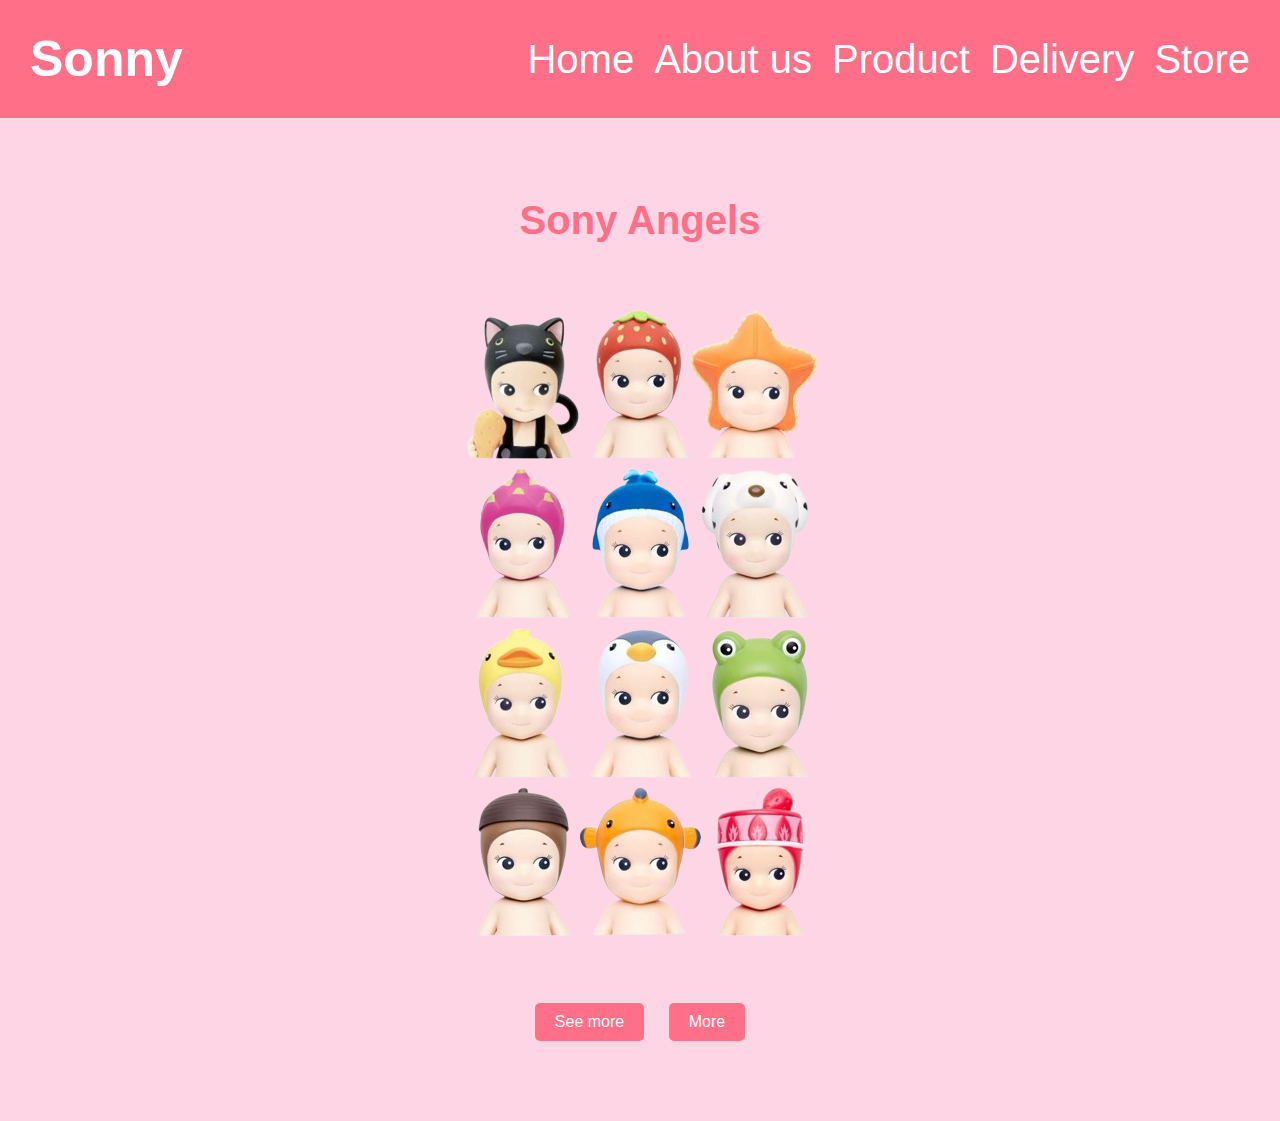
<file: SONYANGELS/index.html>
<!DOCTYPE html>
<html lang="en">
<head>
    <meta charset="UTF-8">
    <meta name="viewport" content="width=device-width, initial-scale=1.0">
    <title>Sony Angels</title>
    <link rel="stylesheet" href=style.css>
</head>
<body>
    <header>
        <div class="logo">Sonny</div>
        <nav>
            <ul>
                <li><a href="#">Home</a></li>
                <li><a href="About us.html">About us</a></li>
                <li><a href="Product.html">Product</a></li>
                <li><a href="Delivery.html">Delivery</a></li>
                <li><a href="Store.html">Store</a></li>
            </ul>
        </nav>
    </header>

    <main>
        <section class="product-section">
            <h1>Sony Angels</h1>
            <div class="illustration">
                <img src="mybabys.png" alt="Sony Angels">
            </div>
            <div class="buttons">
                <button>See more</button>
                <button>More</button>
            </div>
        </section>
    </main>
</body>
</html>
</file>
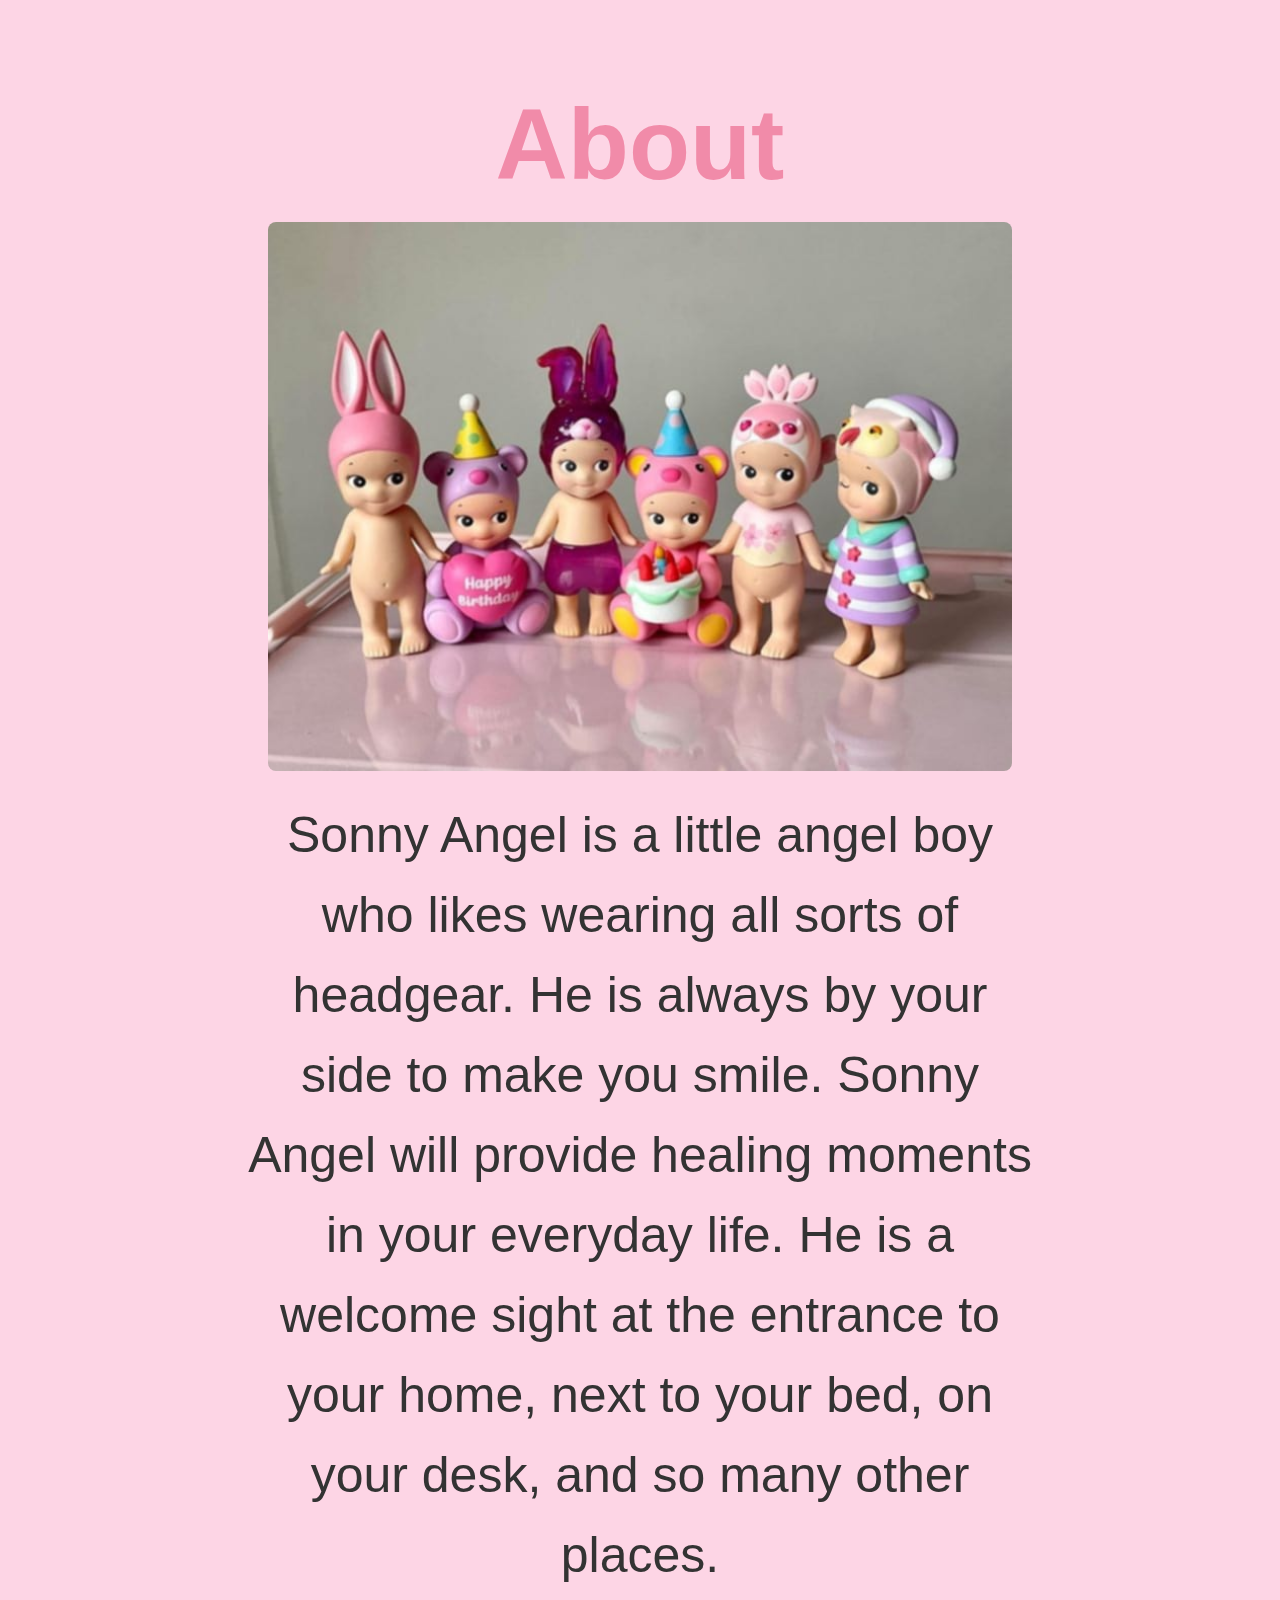
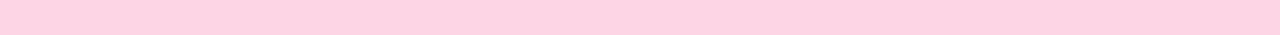
<file: SONYANGELS/About us.html>
<!DOCTYPE html>
<html lang="en">
<head>
    <meta charset="UTF-8">
    <meta name="viewport" content="width=device-width, initial-scale=1.0">
    <title>Sonny Angel</title>
    <style>
        body {
            font-family: Arial, sans-serif;
            background-color: #fdd5e5;
            color: #333;
            margin: 0;
            padding: 0;
        }

        .container {
            text-align: center;
            padding: 20px;
        }

        h1 {
            color: #f18ba9;
            font-size: 100px;
            margin-bottom: 20px;
        }

        img {
            width: 60%;
            height: auto;
            border-radius: 8px;
        }

        p {
            font-size: 50px;
            line-height: 1.6;
            margin: 20px auto;
            max-width: 800px;
        }
    </style>
</head>
<body>

    <div class="container">
        <h1>About</h1>
        <img src="cute.jpg" alt="Sonny Angel display">
        <p>
            Sonny Angel is a little angel boy who likes wearing all sorts of headgear. He is always by your side to make you smile. <span class="highlight">Sonny Angel</span> will provide healing moments in your everyday life. He is a welcome sight at the entrance to your home, next to your bed, on your desk, and so many other places.
        </p>
    </div>

</body>
</html>
</file>
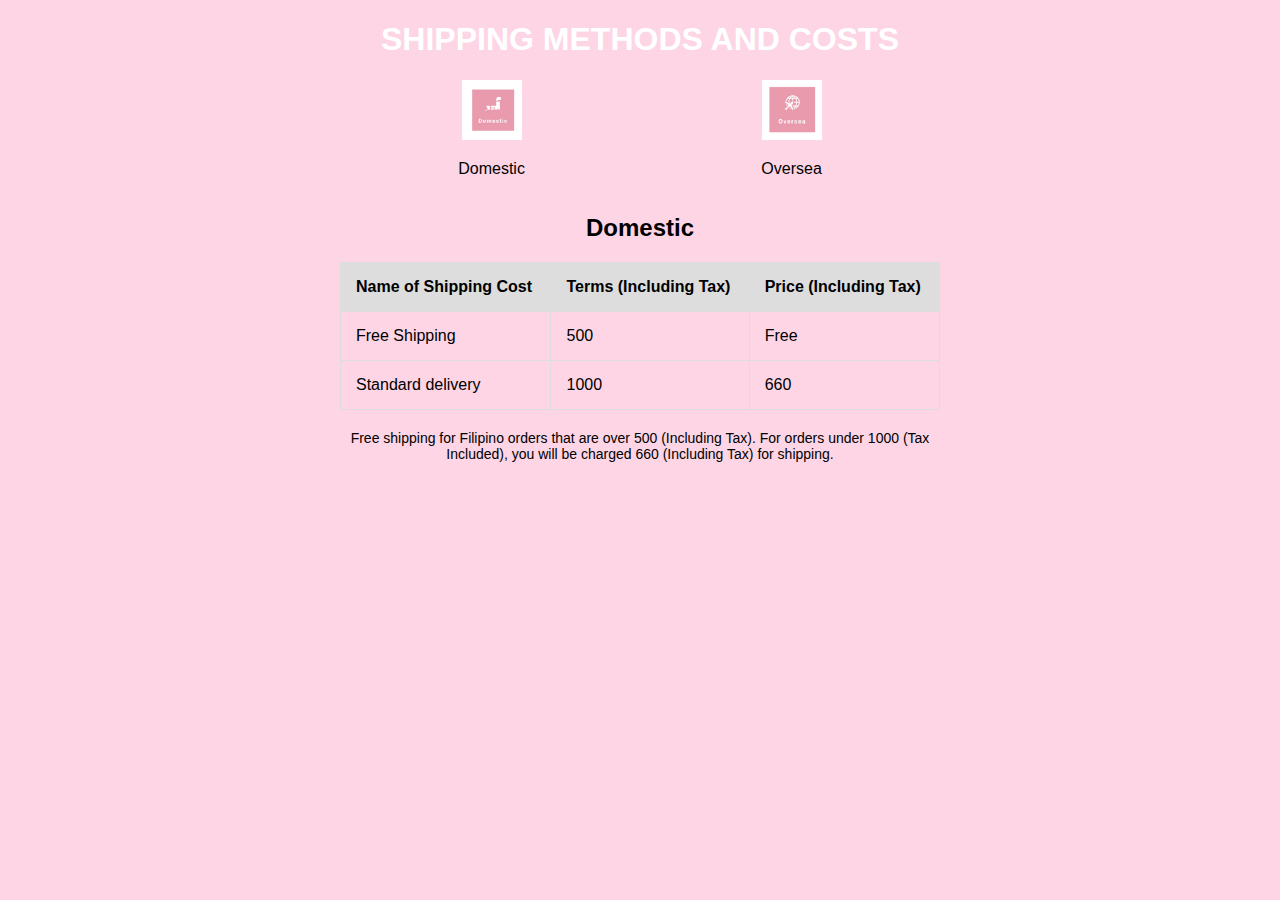
<file: SONYANGELS/Delivery.html>
<!DOCTYPE html>
<html lang="en">
<head>
    <meta charset="UTF-8">
    <meta name="viewport" content="width=device-width, initial-scale=1.0">
    <title>Shipping Methods and Costs</title>
    <style>
        body {
            font-family: Arial, sans-serif;
            text-align: center; 
            background-color: #FDD5E5;  
        }

        .container {
            max-width: 600px;
            margin: 0 auto;
        }

        h1 {
            color: white;
        }

        .shipping-options {
            display: flex;
            justify-content: space-around;
            margin: 20px 0;
        }

        .shipping-option {
            text-align: center;
        }

        .shipping-option img {
            width: 60px;
            height: 60px;
        }

        table {
            width: 100%;
            border-collapse: collapse;
            margin-top: 20px;
        }

        table, th, td {
            border: 1px solid #ddd;
        }

        th, td {
            padding: 15px;
            text-align: left;
        }

        th {
            background-color:  #ddd;
        }

        .note {
            margin-top: 20px;
            font-size: 14px;
        }
    </style>
</head>
<body>

<div class="container">
    <h1>SHIPPING METHODS AND COSTS</h1>

    <div class="shipping-options">
        <div class="shipping-option">
            <img src="logo2.png" alt="Domestic Shipping Icon">
            <p>Domestic</p>
        </div>
        <div class="shipping-option">
            <img src="logo1.png" alt="Oversea Shipping Icon">
            <p>Oversea</p>
        </div>
    </div>

    <h2>Domestic</h2>
    <table>
        <tr>
            <th>Name of Shipping Cost</th>
            <th>Terms (Including Tax)</th>
            <th>Price (Including Tax)</th>
        </tr>
        <tr>
            <td>Free Shipping</td>
            <td>500</td>
            <td>Free</td>
        </tr>
        <tr>
            <td>Standard delivery</td>
            <td>1000</td>
            <td>660</td>
        </tr>
    </table>

    <p class="note">
        Free shipping for Filipino orders that are over 500 (Including Tax). For orders under 1000 (Tax Included), you will be charged 660 (Including Tax) for shipping.
    </p>
</div>

</body>
</html>
</file>
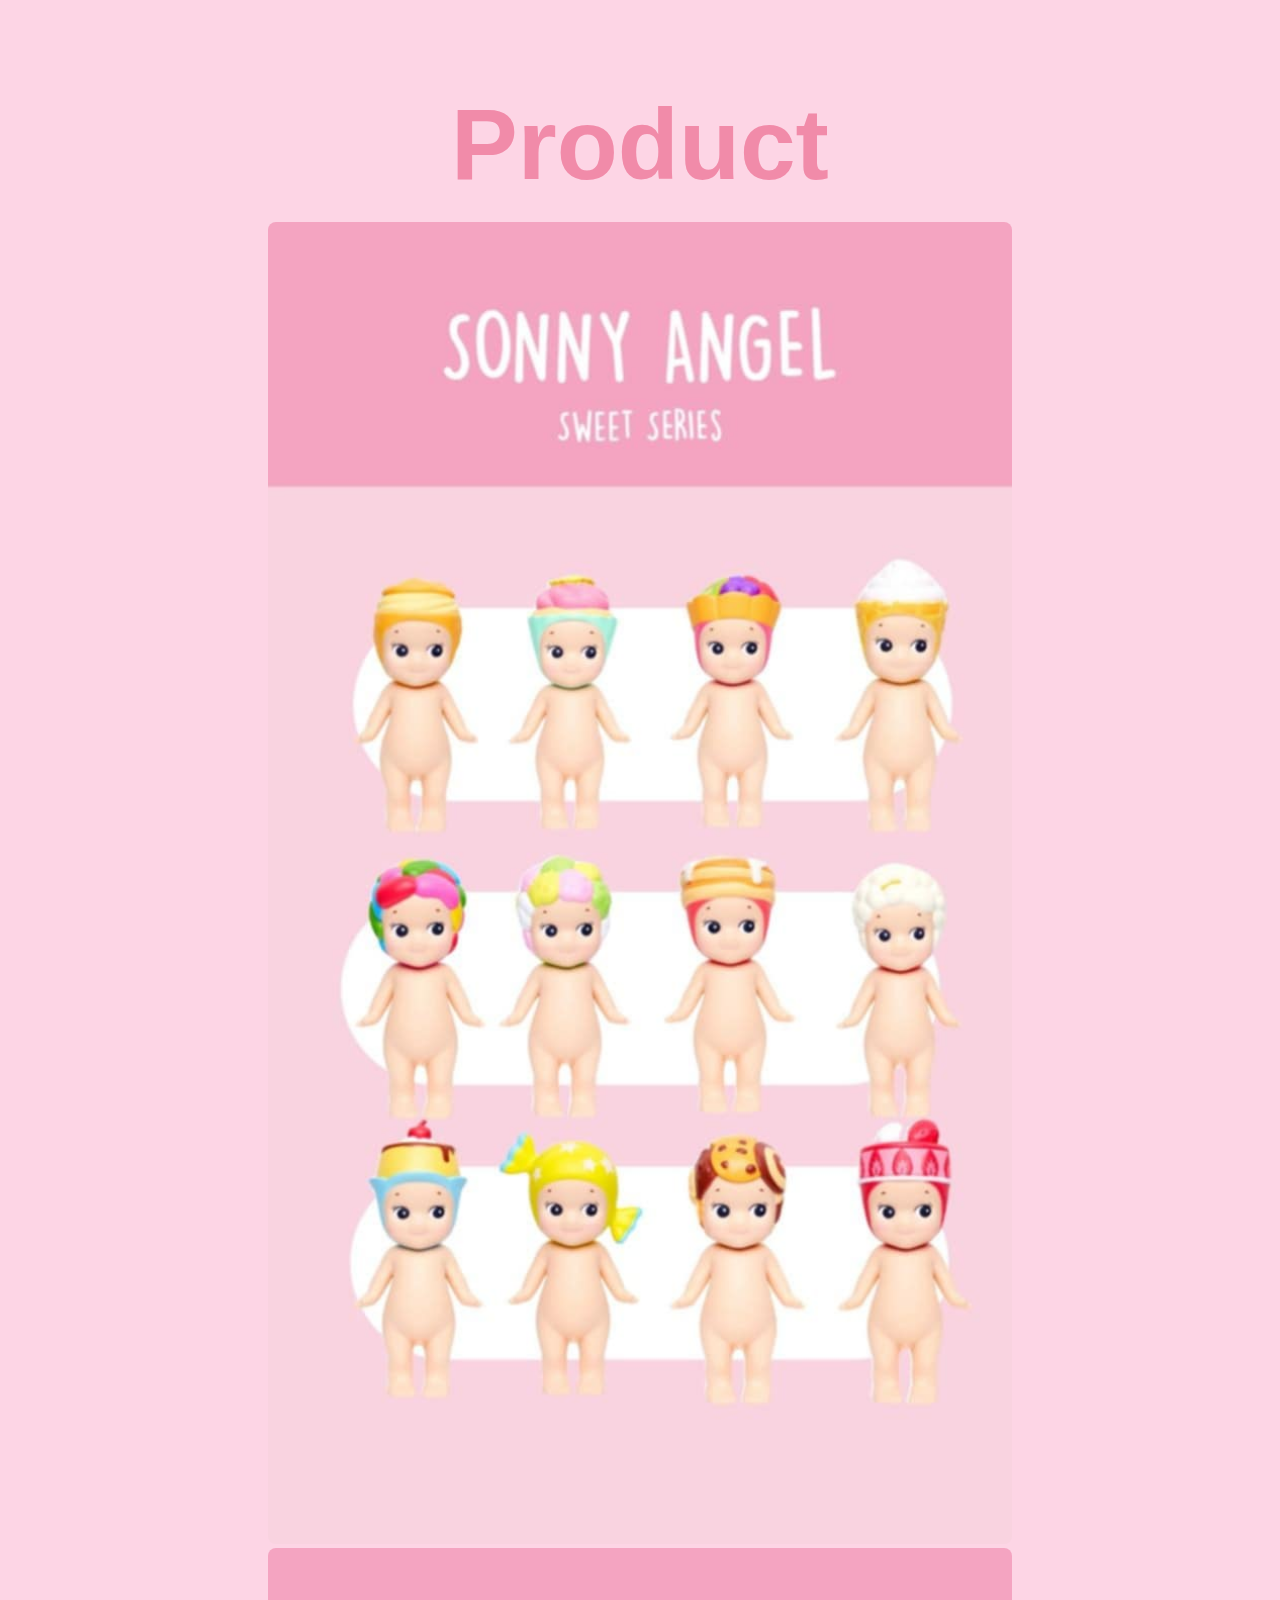
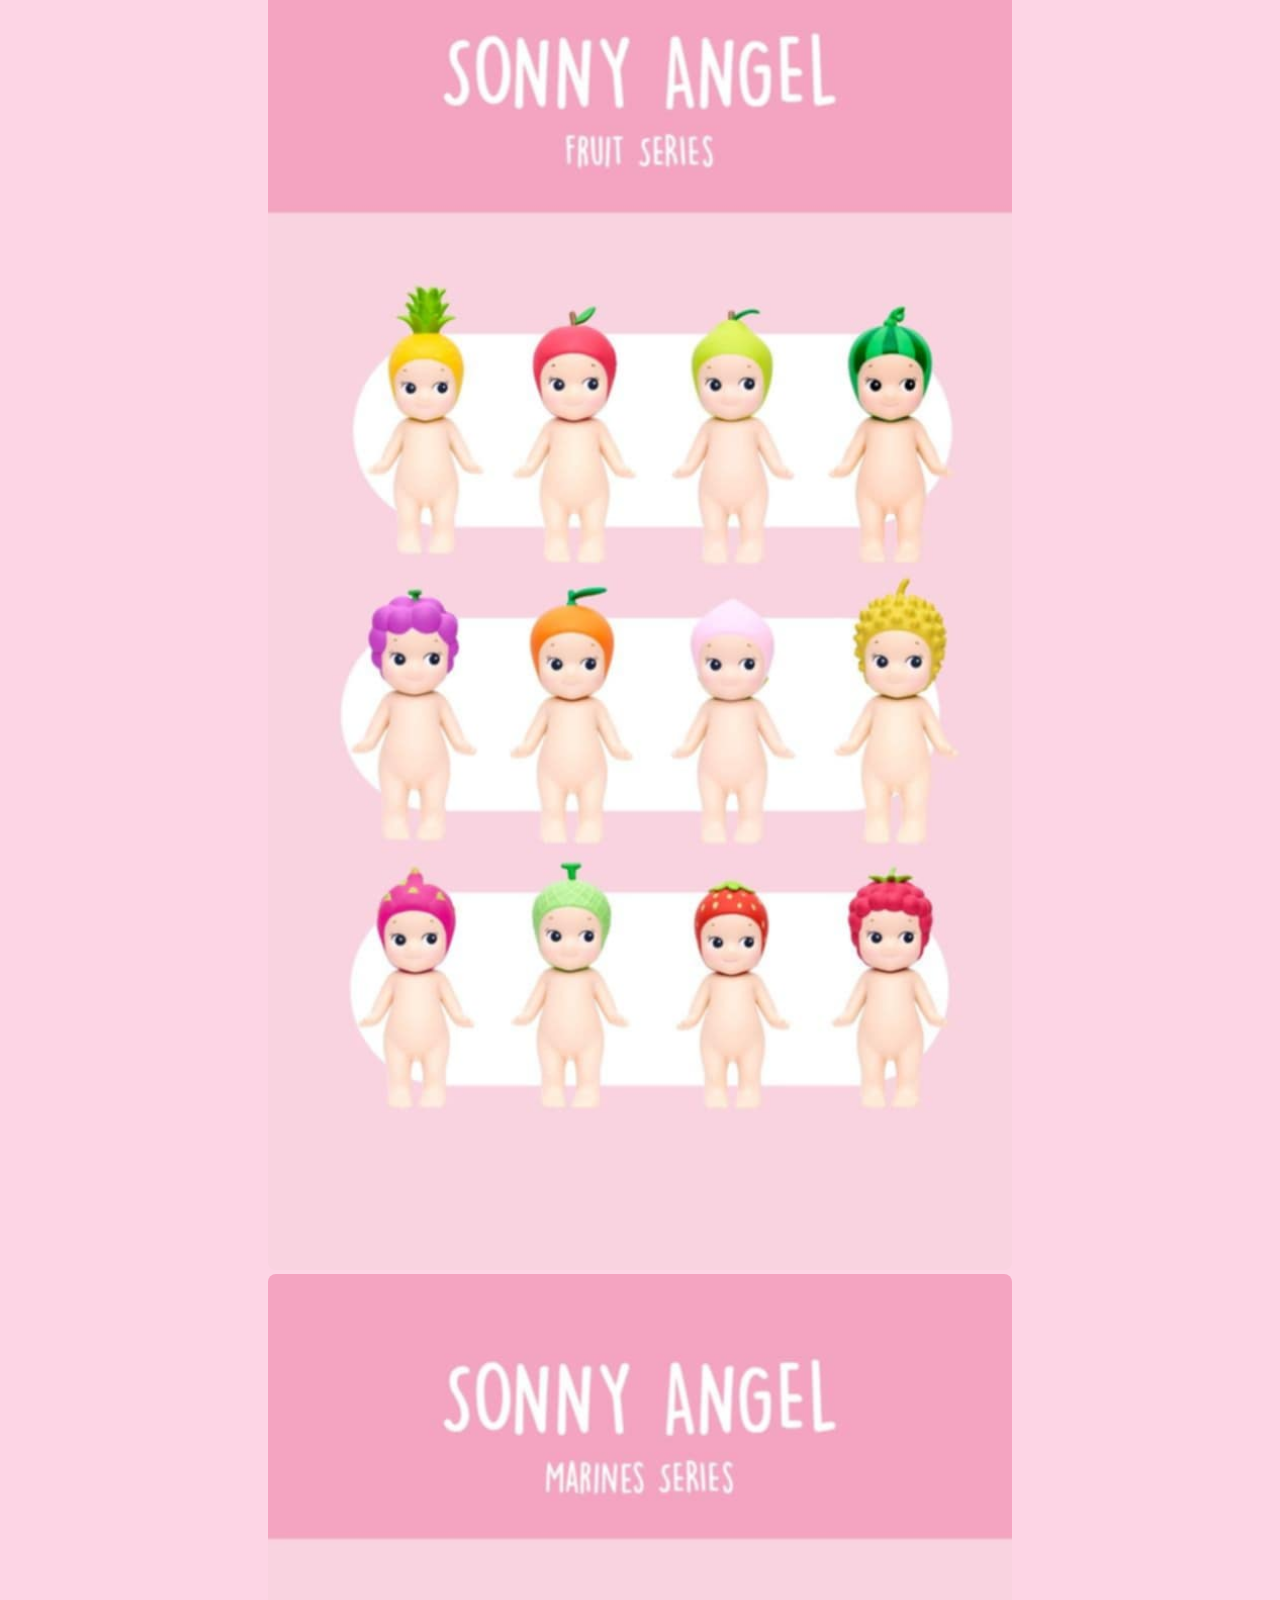
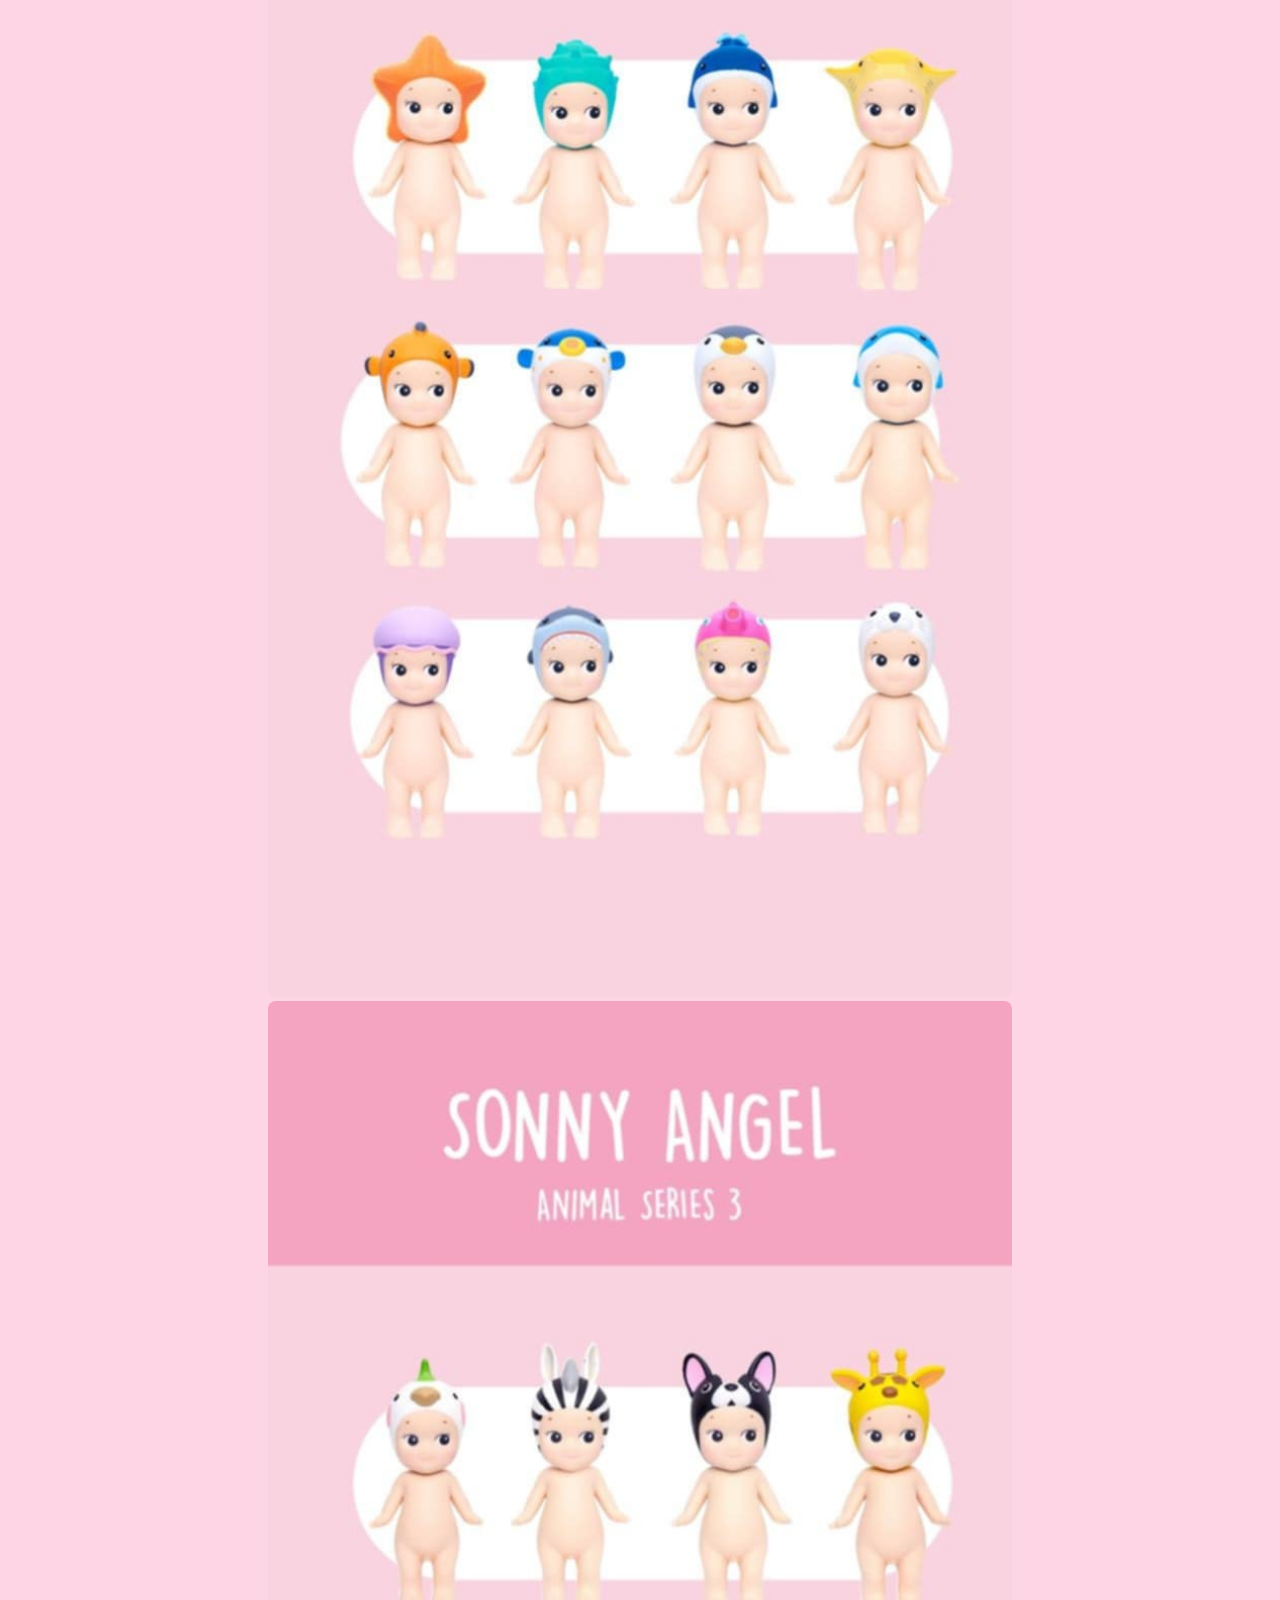
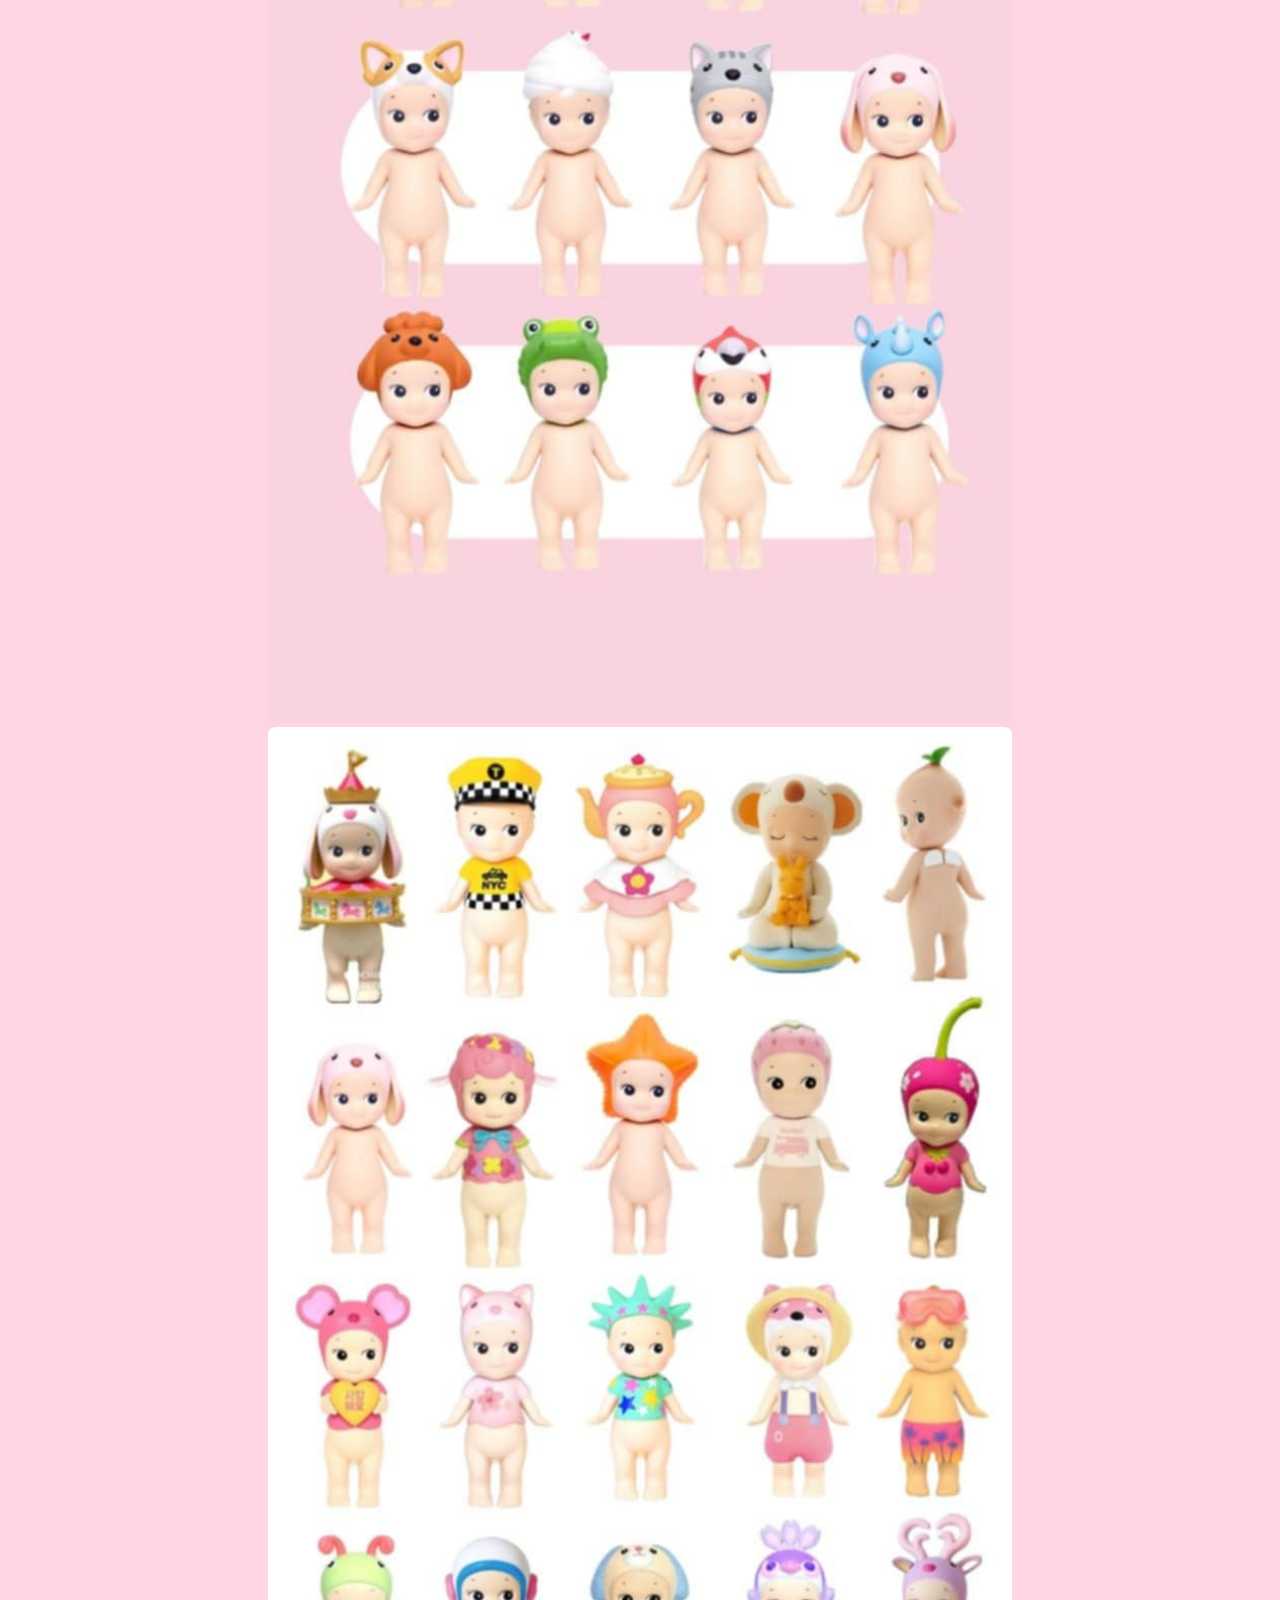
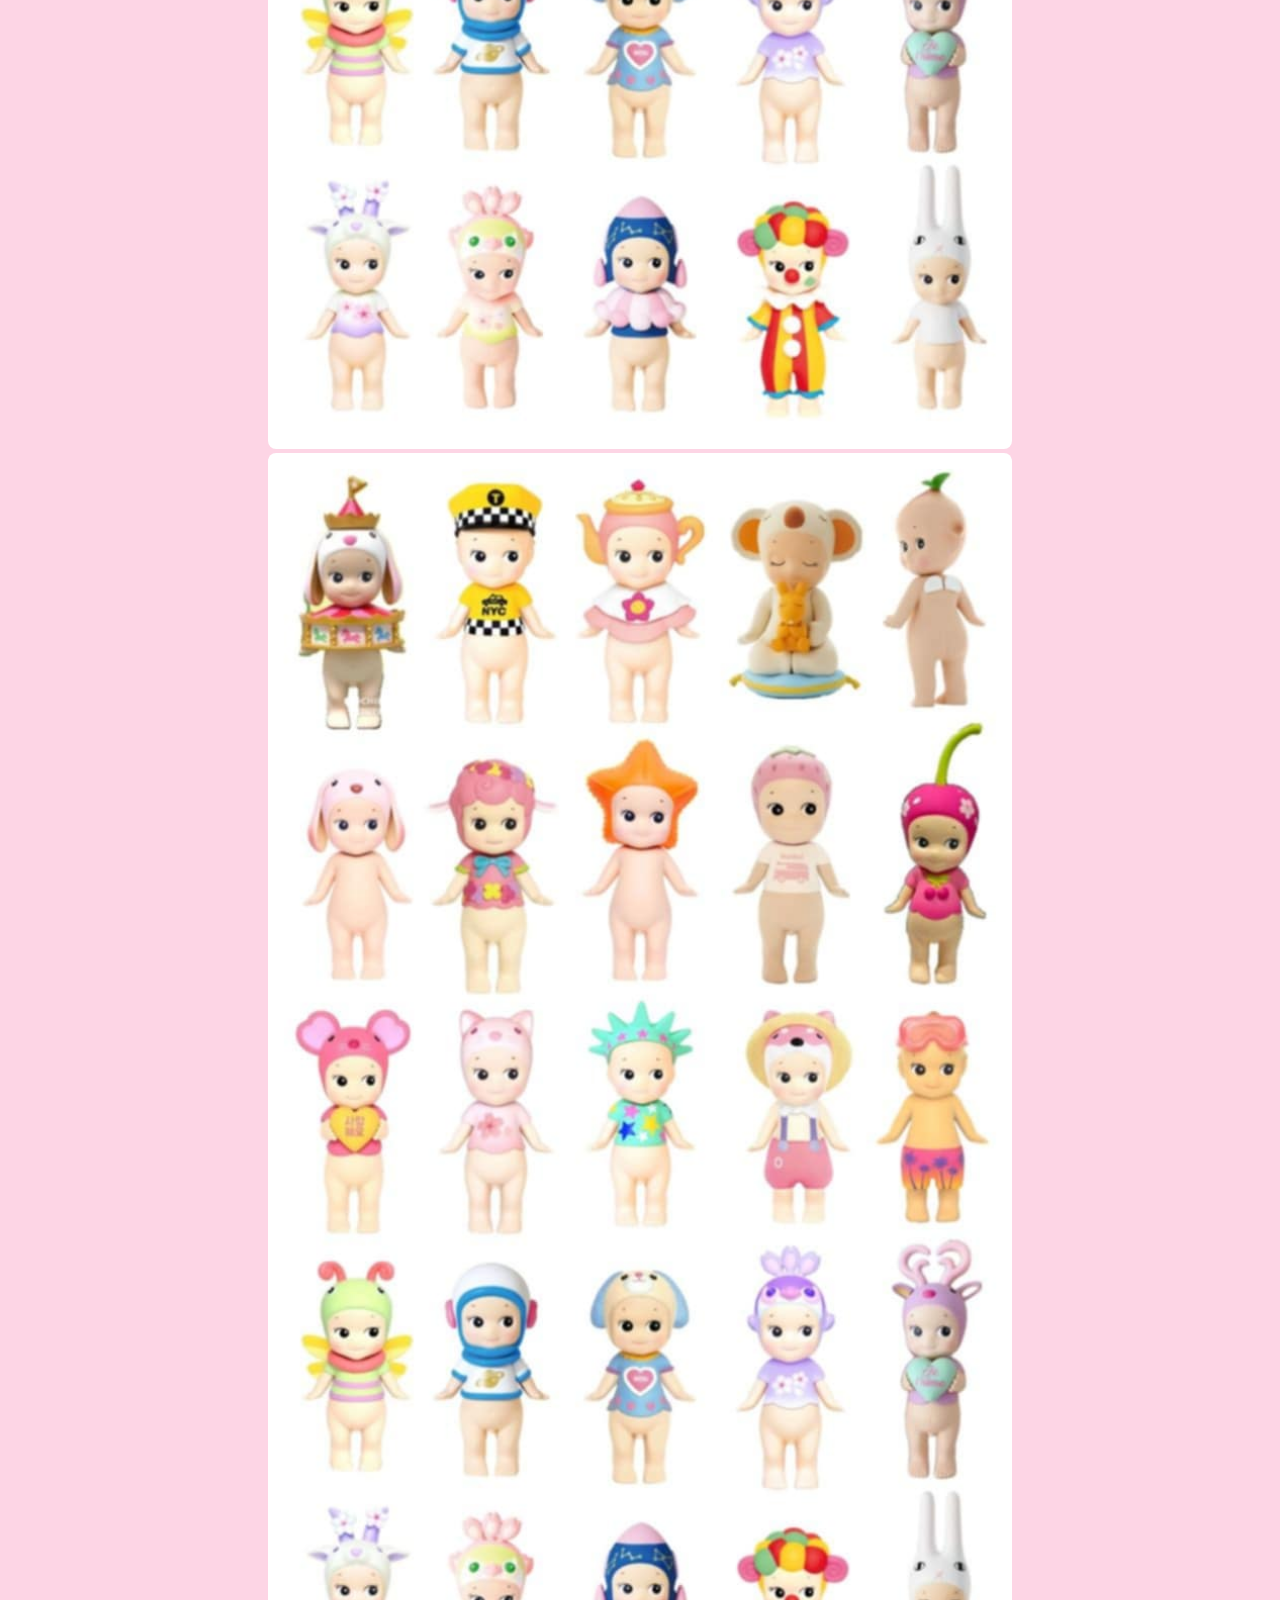
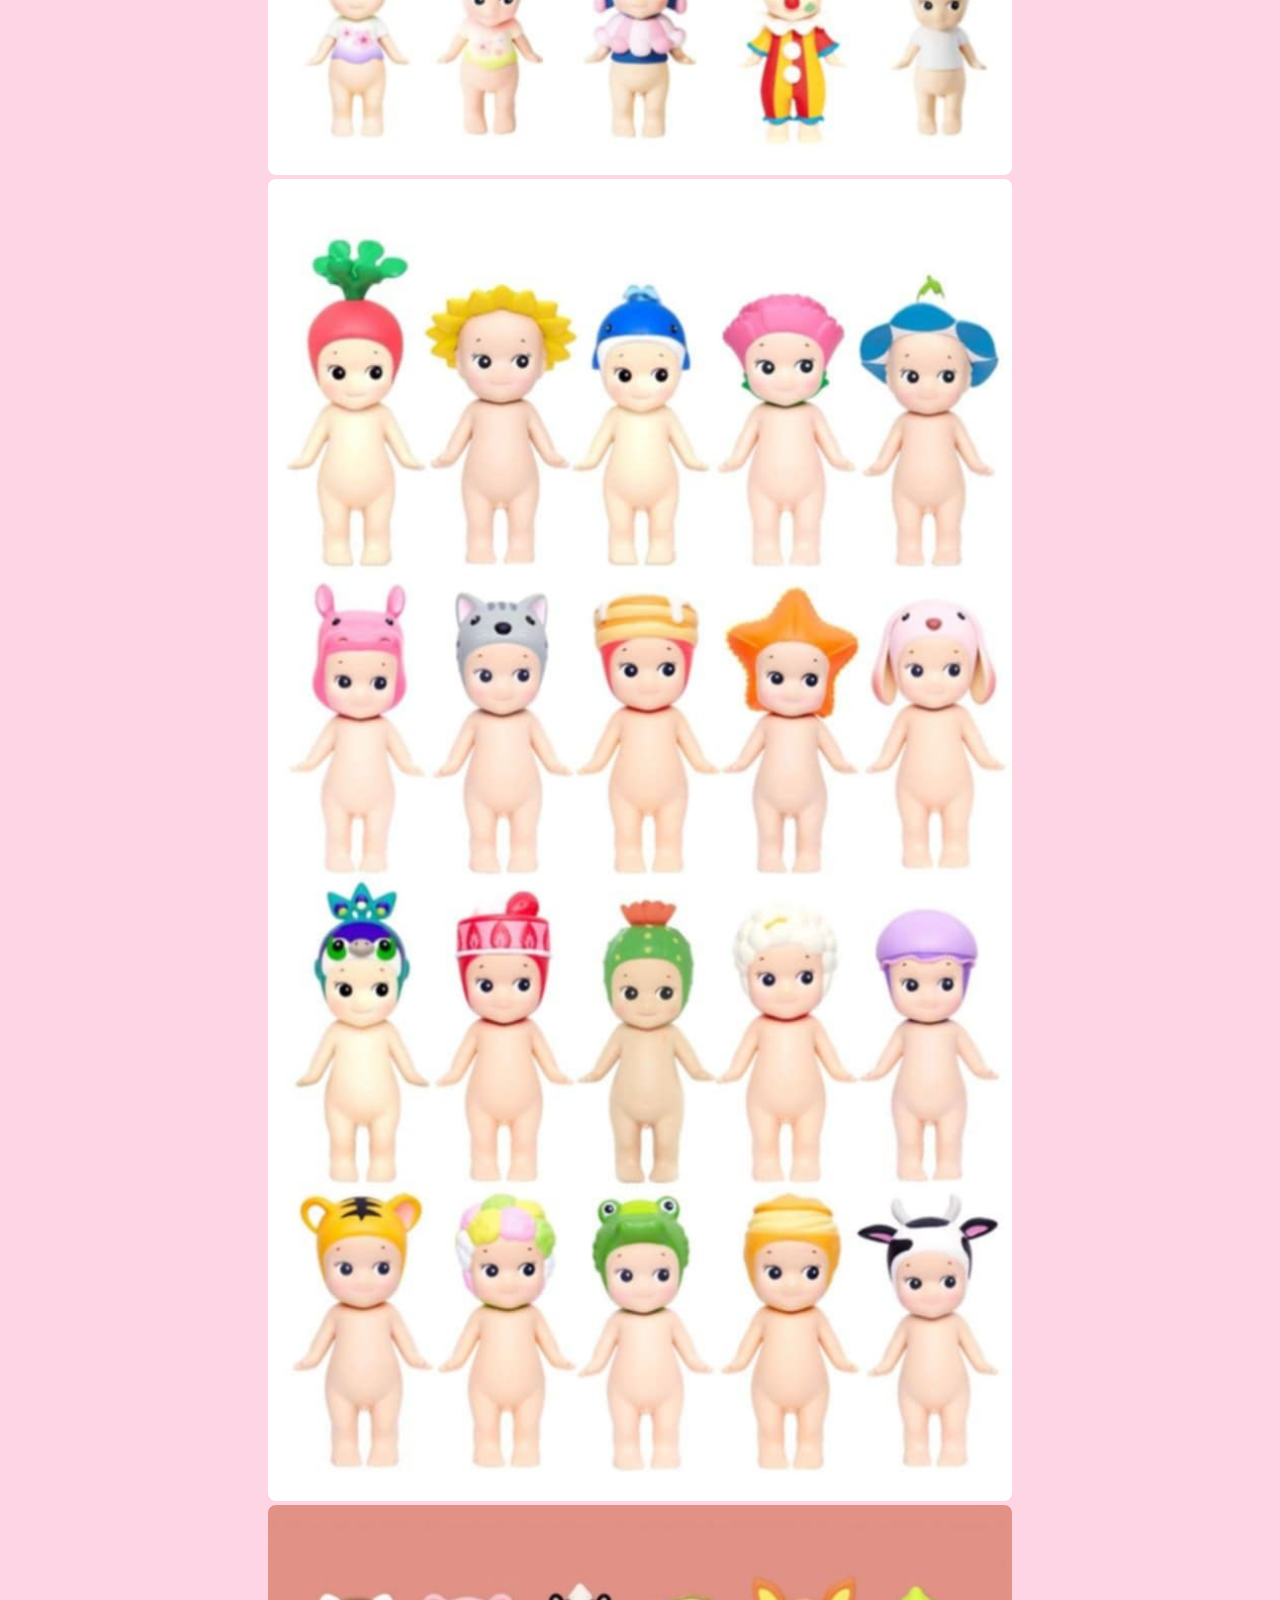
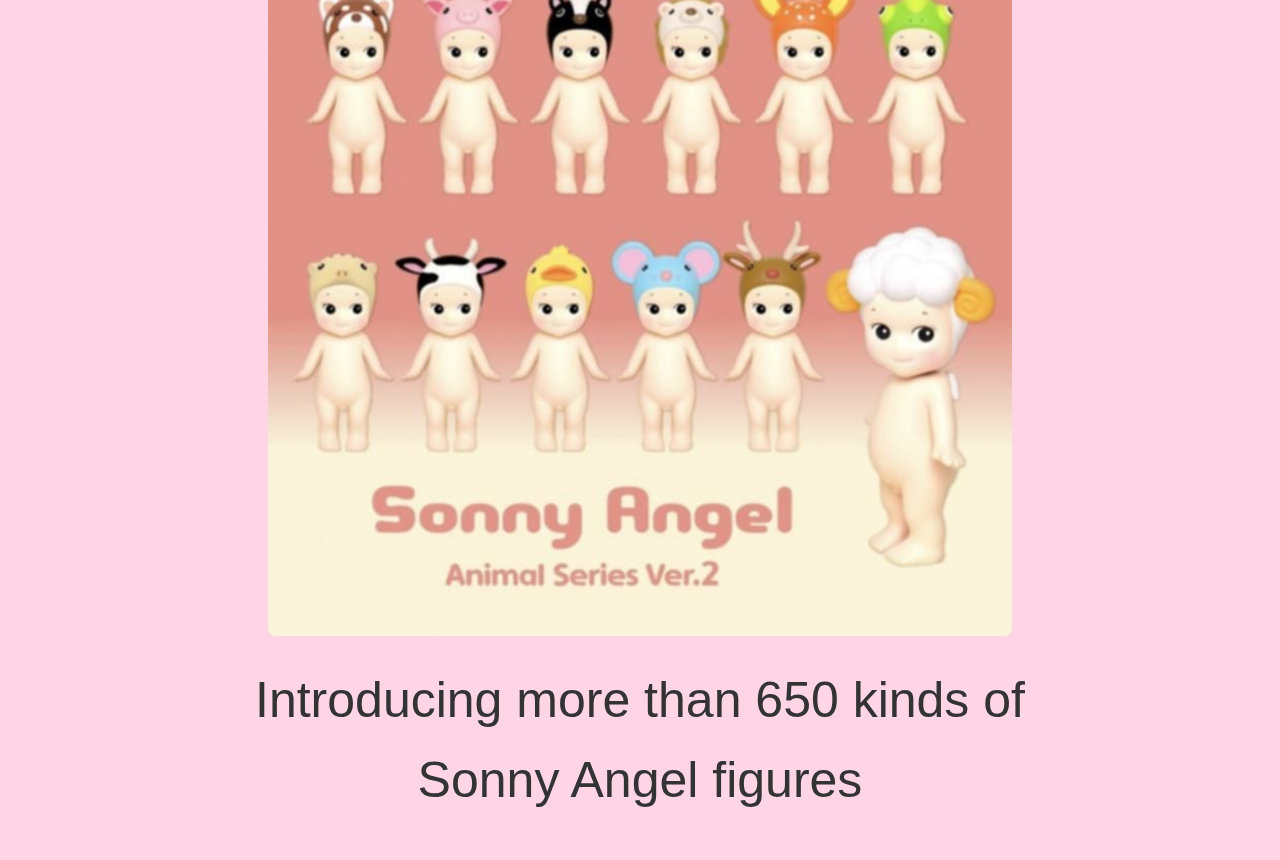
<file: SONYANGELS/Product.html>
<!DOCTYPE html>
<html lang="en">
<head>
    <meta charset="UTF-8">
    <meta name="viewport" content="width=device-width, initial-scale=1.0">
    <title>Sonny Angel</title>
    <style>
        body {
            font-family: Arial, sans-serif;
            background-color:  #FDD5E5;
            color: #333;
            margin: 0;
            padding: 0;
        }

        .container {
            text-align: center;
            padding: 20px;
        }

        .container h1 {
            color: #f18ba9;
            font-size: 100px;
            margin-bottom: 20px;
        }

        img {
            width: 60%;
            height: auto;
            border-radius: 8px;
        }
        p {
            font-size: 50px;
            line-height: 1.6;
            margin: 20px auto;
            max-width: 800px;
        }
    </style>
</head>
<body>

    <div class="container">
        <h1>Product</h1>
        <img src="boyy.jpg" alt="Sonny Angel display">
        <img src="angel (2).jpg" alt="Sonny Angel display">
        <img src="cutie.jpg" alt="Sonny Angel display">
        <img src="son.jpg" alt="Sonny Angel display">
        <img src="baby1.jpg" alt="Sonny Angel display">
        <img src="baby2.jpg" alt="Sonny Angel display">
        <img src="baby3.jpg" alt="Sonny Angel display">
        <img src="mycutebaby.jpg" alt="Sonny Angel display">
        <p>Introducing more than 650 kinds of Sonny Angel figures</p>
    </div>

</body>
</html>
</file>
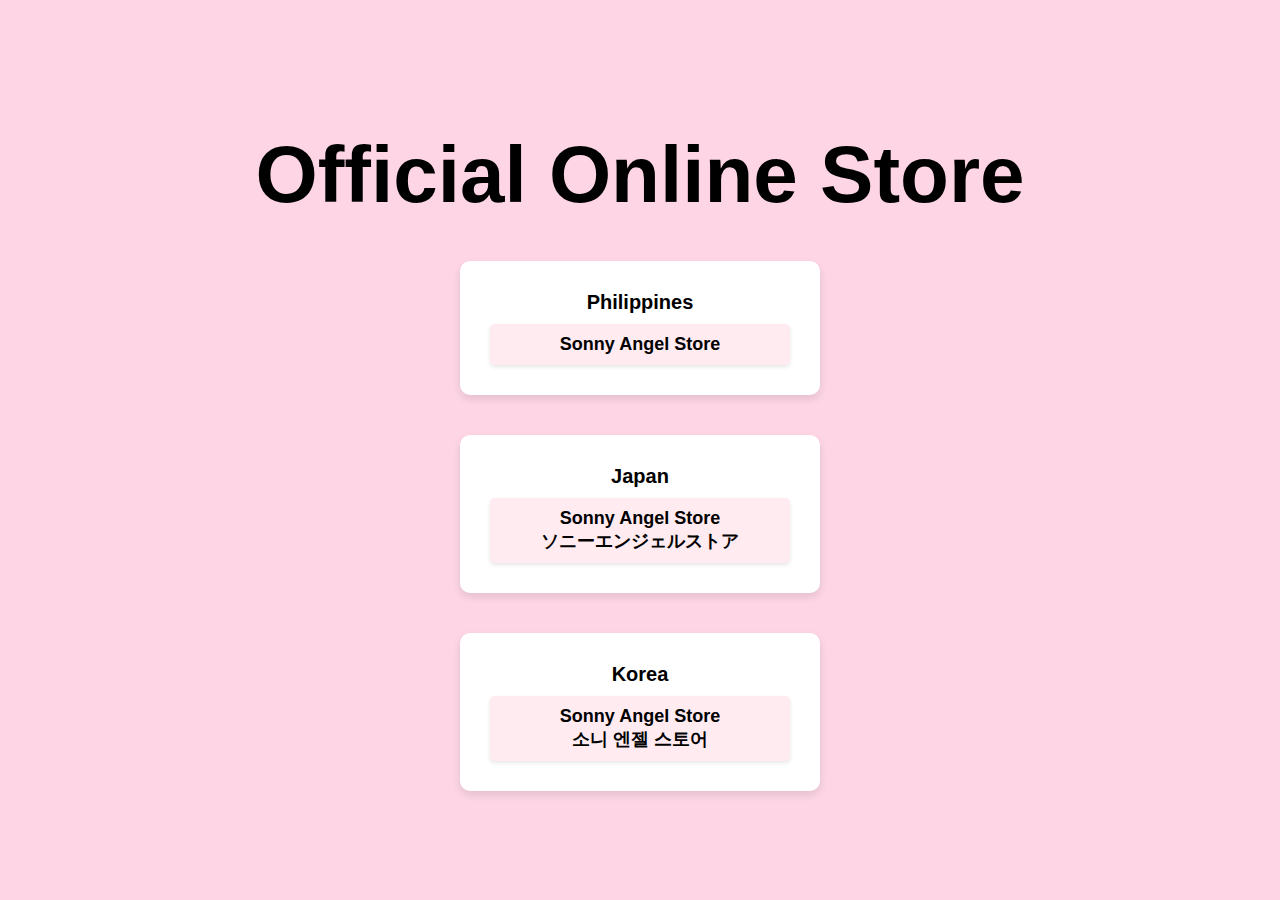
<file: SONYANGELS/Store.html>
<!DOCTYPE html>
<html lang="en">
<head>
    <meta charset="UTF-8">
    <meta name="viewport" content="width=device-width, initial-scale=1.0">
    <title>Official Online Store</title>
    <style>
        * {
            margin: 0;
            padding: 0;
            font-family: Arial, sans-serif;
        }

        body {
            background-color: #fdd5e5;
            display: flex;
            justify-content: center;
            align-items: center;
            height: 100vh;
            flex-direction: column;
        }

        .logo {
            text-align: center;
            margin: 30px;
            font-size: 40px;
            color: #000;
        }

        .store-container {
            display: flex;
            flex-direction: column;
            align-items: center;
            gap: 20px;
        }

        .item {
            background-color: white;
            color: black;
            padding: 30px;
            font-weight: bold;
            margin: 10px;
            border-radius: 10px;
            width: 300px;
            text-align: center;
            box-shadow: 0 4px 8px rgba(0, 0, 0, 0.1);
            transition: background-color 0.3s ease;
        }

        .item:hover {
            background: #ffd1e1;
        }

        .item p {
            font-size: 20px;
            margin-bottom: 10px;
        }

        .item a {
            text-decoration: none;
            font-size: 18px;
            display: block;
            color: #000;
            margin-top: 5px;
            padding: 10px;
            background-color: #ffebf0;
            border-radius: 5px;
            box-shadow: 0 2px 4px rgba(0, 0, 0, 0.1);
            transition: background-color 0.3s ease;
        }

        .item a:hover {
            background-color: #ffcad8;
        }
    </style>
</head>
<body>
    <div class="logo">
        <h1>Official Online Store</h1>
    </div>
    <div class="store-container">
        <div class="item">
            <p>Philippines</p>
            <a href="https://sonyangelstore.com">Sonny Angel Store</a>
        </div>
        <div class="item">
            <p>Japan</p>
            <a href="#">Sonny Angel Store</br>ソニーエンジェルストア</a>
        </div>
        <div class="item">
            <p>Korea</p>
            <a href="#">Sonny Angel Store</br>소니 엔젤 스토어</a>
        </div>
    </div>
</body>
</html>
</file>
